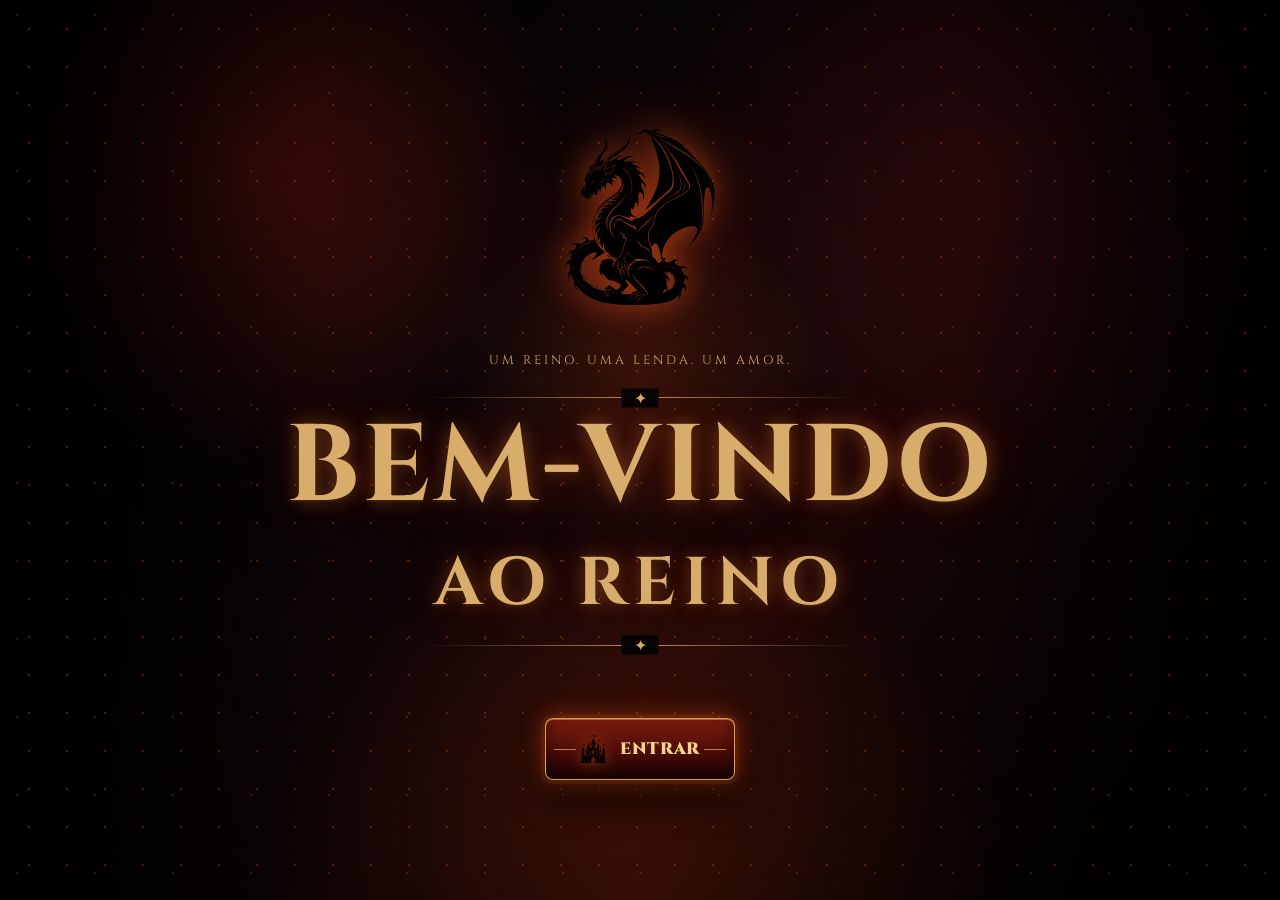
<file: index.html>
<!DOCTYPE html>
<html lang="pt-BR">
<head>
  <meta charset="UTF-8" />
  <meta name="viewport" content="width=device-width, initial-scale=1.0" />

  <title>A Lenda do Meu Amor</title>

  <link rel="stylesheet" href="style.css" />
</head>
<body>

  <main class="page">

    <section class="hero-page">

      <div class="ambient-map"></div>
      <div class="embers-layer"></div>

      <div class="hero-content">

        <div class="dragon-symbol"></div>

        <p class="eyebrow">Um reino. Uma lenda. Um amor.</p><br />

        <div class="ornament"></div>

        <h1>
          Bem-vindo<br />
          <span>ao reino</span>
        </h1>

        <div class="ornament"></div>

        <br /><br /><br />

        <a href="ir_message.html" class="main-btn portal-btn">
          <span class="btn-icon castle-icon"></span>
          Entrar
        </a>

      </div>

    </section>

  </main>

  <script src="script.js"></script>
</body>
</html>
</file>
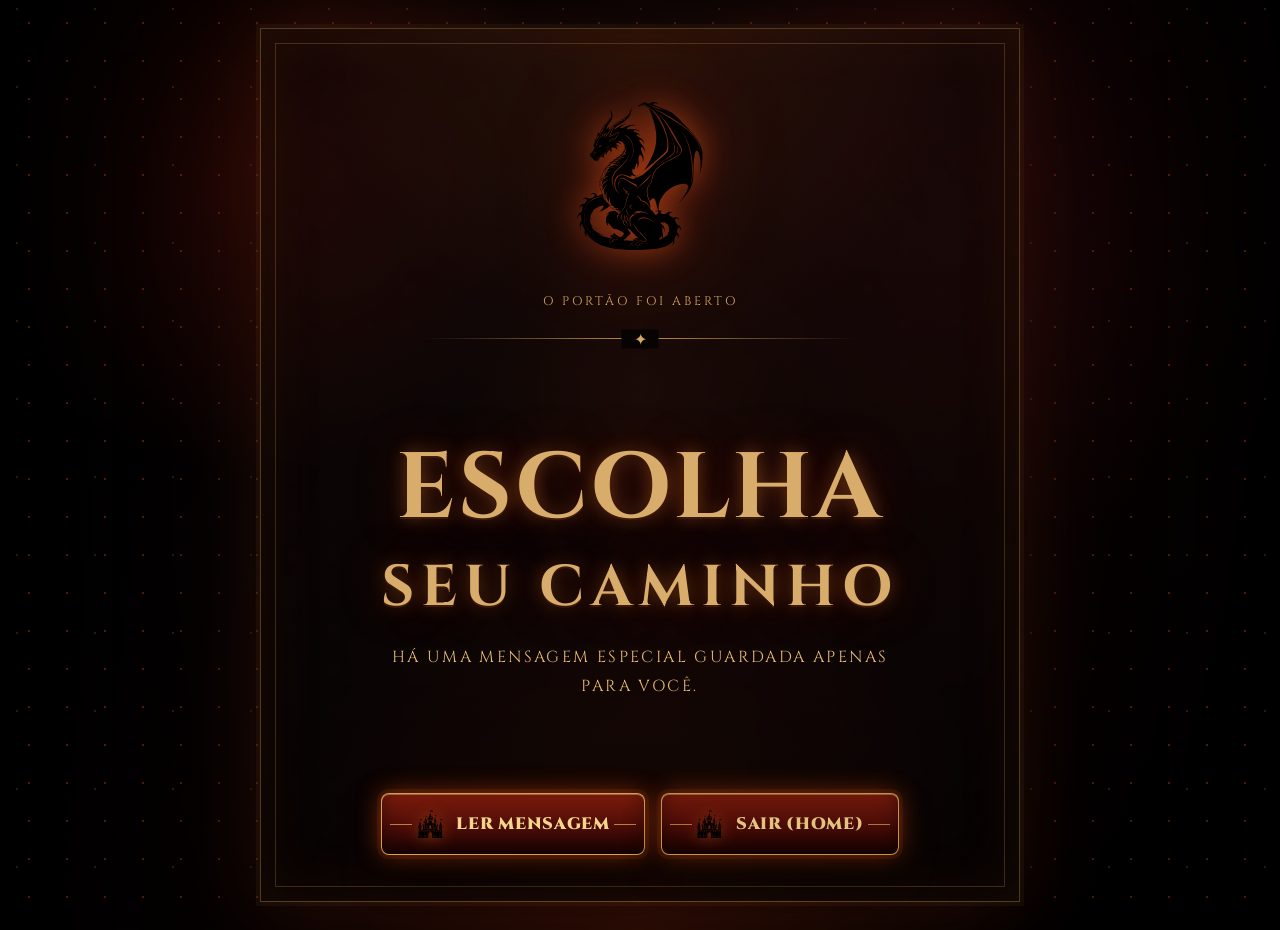
<file: ir_message.html>
<!DOCTYPE html>
<html lang="pt-BR">
<head>
  <meta charset="UTF-8" />
  <meta name="viewport" content="width=device-width, initial-scale=1.0" />

  <title>Portão do Reino</title>

  <link rel="stylesheet" href="style.css" />
</head>
<body>

  <main class="page">

    <section class="hero-page gate-page">

      <div class="ambient-map"></div>
      <div class="embers-layer"></div>

      <div class="gate-card">

        <div class="dragon-symbol gate-dragon"></div>

        <p class="eyebrow">O portão foi aberto</p><br />

        <div class="ornament"></div>

        <h1 class="gate-title">
          <br />
          Escolha<br />
          <span>seu caminho</span>
        </h1>

        <p class="subtitle gate-subtitle">
          Há uma mensagem especial guardada apenas para você.
          <br /><br /><br />
        </p>

        <div class="gate-actions">
          <a href="message.html" class="main-btn portal-btn">
            <span class="btn-icon castle-icon"></span>
            Ler Mensagem
          </a>

          <a href="index.html" class="main-btn ghost-btn portal-btn">
            <span class="btn-icon castle-icon"></span>
            Sair (Home)
          </a>
        </div>

      </div>

    </section>

  </main>

  <script src="script.js"></script>
</body>
</html>
</file>
<file: style.css>
@import url('https://fonts.googleapis.com/css2?family=Cinzel:wght@500;700;900&family=Great+Vibes&family=Caveat:wght@500;600;700&display=swap');

*{
  margin:0;
  padding:0;
  box-sizing:border-box;
}

html{
  scroll-behavior:smooth;
}

body{
  min-height:100vh;
  overflow-x:hidden;
  background:#030202;
  color:#f4d7a1;
}

.page{
  width:100%;
  overflow:hidden;
}

.embers-layer{
  position:absolute;
  inset:-20%;
  opacity:.3;
  pointer-events:none;
  background-image:
    radial-gradient(circle, rgba(255,95,22,.95) 1px, transparent 1px),
    radial-gradient(circle, rgba(255,184,70,.5) 1px, transparent 1px);
  background-size:38px 38px, 78px 78px;
  animation:embersMove 22s linear infinite;
  z-index:2;
}

.ambient-map{
  position:absolute;
  inset:0;
  background:url("https://www.transparenttextures.com/patterns/old-map.png");
  opacity:.13;
  mix-blend-mode:screen;
  z-index:3;
  pointer-events:none;
}

.castle-icon{
  background:url("./castle.svg") center / contain no-repeat;
}

/* HERO */

.hero-page{
  min-height:100vh;
  padding:34px 18px;
  position:relative;
  overflow:hidden;

  display:flex;
  align-items:center;
  justify-content:center;

  background:
    radial-gradient(circle at 50% 42%, rgba(255,88,28,.16), transparent 22%),
    radial-gradient(circle at 20% 18%, rgba(150,29,18,.55), transparent 24%),
    radial-gradient(circle at 80% 18%, rgba(72,14,18,.78), transparent 28%),
    radial-gradient(circle at 50% 100%, rgba(255,70,18,.24), transparent 34%),
    linear-gradient(135deg,#020202 0%,#0b0506 35%,#1a0707 62%,#030202 100%);
}

.hero-page::before{
  content:"";
  position:absolute;
  inset:0;
  background:
    linear-gradient(90deg, rgba(0,0,0,.9), transparent 25%, transparent 75%, rgba(0,0,0,.92)),
    radial-gradient(circle at center, transparent 28%, rgba(0,0,0,.82) 100%),
    url("https://www.transparenttextures.com/patterns/black-paper.png");
  opacity:.96;
  z-index:1;
}

.hero-content{
  position:relative;
  z-index:5;
  text-align:center;
  max-width:880px;
  padding:24px;
}

.dragon-symbol{
  width:250px;
  height:250px;
  margin:-28px auto 10px;
  background:url("./dragon.svg") center / contain no-repeat;
  filter:
    brightness(1.22)
    sepia(.3)
    saturate(1.5)
    drop-shadow(0 0 16px rgba(255,97,28,.58))
    drop-shadow(0 0 42px rgba(151,28,18,.46));
  animation:float 4s ease-in-out infinite;
}

.eyebrow{
  font-family:'Cinzel', serif;
  text-transform:uppercase;
  letter-spacing:3px;
  font-size:.78rem;
  color:#d8a95f;
  margin-bottom:10px;
}

.ornament{
  width:min(430px, 82vw);
  height:1px;
  margin:0 auto 18px;
  background:linear-gradient(90deg, transparent, rgba(219,166,82,.85), transparent);
  position:relative;
}

.ornament::after{
  content:"✦";
  position:absolute;
  left:50%;
  top:50%;
  transform:translate(-50%, -50%);
  color:#d8a95f;
  background:#070303;
  padding:0 12px;
}

h1{
  font-family:'Cinzel', serif;
  text-transform:uppercase;
  font-size:clamp(3rem,12vw,6.8rem);
  line-height:.95;
  color:#d8ad6c;
  letter-spacing:3px;
  text-shadow:
    0 2px 0 #3b1809,
    0 0 18px rgba(255,150,50,.35),
    0 0 48px rgba(143,20,16,.4);
  margin-bottom:22px;
}

h1 span{
  font-size:.62em;
  letter-spacing:7px;
}

.subtitle{
  max-width:520px;
  margin:0 auto 32px;
  font-family:Georgia, serif;
  font-size:1.25rem;
  line-height:1.5;
  color:#f3d7a7;
}

/* TELA INTERMEDIÁRIA */

.gate-page{
  padding:28px 16px;
}

.gate-card{
  width:min(100%, 760px);
  position:relative;
  z-index:6;
  text-align:center;
  padding:42px 26px 46px;

  border:1px solid rgba(220,166,82,.34);
  background:
    radial-gradient(circle at 50% 0%, rgba(180,76,24,.16), transparent 34%),
    linear-gradient(180deg, rgba(20,9,7,.58), rgba(5,3,3,.76));

  box-shadow:
    0 0 0 4px rgba(218,164,82,.05),
    0 0 70px rgba(255,80,24,.12),
    0 26px 100px rgba(0,0,0,.68),
    inset 0 0 60px rgba(113,49,12,.18);

  backdrop-filter:blur(5px);
  animation:revealUp .9s ease forwards;
}

.gate-card::before{
  content:"";
  position:absolute;
  inset:14px;
  border:1px solid rgba(218,164,82,.24);
  pointer-events:none;
}

.gate-card::after{
  content:"";
  position:absolute;
  inset:0;
  background:url("https://www.transparenttextures.com/patterns/old-map.png");
  opacity:.08;
  mix-blend-mode:screen;
  pointer-events:none;
}

.gate-dragon{
  width:210px;
  height:210px;
  margin:0 auto 12px;
}

.gate-title{
  font-size:clamp(2.7rem,10vw,5.8rem);
  margin-bottom:22px;
}

.gate-subtitle{
  text-transform:uppercase;
  letter-spacing:2.4px;
  font-family:'Cinzel', serif;
  font-size:clamp(.78rem,2.8vw,1rem);
  line-height:1.8;
  color:#e8bd73;
}

.gate-actions{
  display:flex;
  justify-content:center;
  align-items:center;
  gap:16px;
  flex-wrap:wrap;
  margin-top:34px;
}

.ghost-btn{
  background:
    linear-gradient(180deg, #4a1009 0%, #270504 56%, #110202 100%);
  opacity:.92;
}

/* BOTÕES */

.main-btn{
  display:inline-flex;
  align-items:center;
  justify-content:center;
  gap:12px;

  min-height:58px;
  padding:16px 34px;

  border-radius:8px;
  border:1px solid rgba(231,174,82,.9);

  font-family:'Cinzel', serif;
  font-size:1.04rem;
  font-weight:900;
  letter-spacing:.7px;
  text-transform:uppercase;

  color:#f5d48b;
  text-decoration:none;

  background:
    linear-gradient(180deg, #7d1c0c 0%, #4c0c07 56%, #210403 100%);

  box-shadow:
    0 0 0 4px rgba(168,76,24,.14),
    0 0 26px rgba(255,82,20,.48),
    0 18px 36px rgba(0,0,0,.75),
    inset 0 1px 0 rgba(255,236,170,.35),
    inset 0 -10px 20px rgba(0,0,0,.42);

  position:relative;
  transition:.28s ease;
  overflow:hidden;
}

.main-btn::before,
.main-btn::after{
  content:"";
  position:absolute;
  top:50%;
  width:22px;
  height:1px;
  background:rgba(231,174,82,.72);
}

.main-btn::before{
  left:8px;
}

.main-btn::after{
  right:8px;
}

.main-btn:hover{
  transform:translateY(-3px) scale(1.025);
  box-shadow:
    0 0 0 5px rgba(168,76,24,.18),
    0 0 34px rgba(255,90,24,.72),
    0 22px 42px rgba(0,0,0,.82),
    inset 0 1px 0 rgba(255,236,170,.48);
}

.main-btn.clicked{
  animation:portalClick .45s ease;
}

.btn-icon{
  width:28px;
  height:28px;
  display:inline-block;
  filter:
    brightness(1.35)
    sepia(.4)
    saturate(1.2)
    drop-shadow(0 0 8px rgba(255,120,35,.45));
}

/* MENSAGEM */

.message-page{
  min-height:100vh;
  padding:80px 18px 70px;
  position:relative;
  overflow:hidden;

  display:flex;
  flex-direction:column;
  align-items:center;
  justify-content:center;

  background:
    radial-gradient(circle at 15% 20%, rgba(122,22,16,.48), transparent 24%),
    radial-gradient(circle at 85% 26%, rgba(82,16,18,.65), transparent 28%),
    radial-gradient(circle at 50% 100%, rgba(255,80,22,.2), transparent 28%),
    linear-gradient(135deg,#020202 0%,#0c0506 40%,#1a0707 66%,#030202 100%);
}

.message-page::before{
  content:"";
  position:absolute;
  inset:0;
  background:
    linear-gradient(90deg, rgba(0,0,0,.86), transparent 25%, transparent 75%, rgba(0,0,0,.9)),
    radial-gradient(circle at center, transparent 44%, rgba(0,0,0,.82) 100%),
    url("https://www.transparenttextures.com/patterns/black-paper.png");
  opacity:.95;
  z-index:1;
}

.message-card{
  width:100%;
  max-width:760px;
  padding:72px 38px 54px;
  position:relative;
  z-index:4;

  text-align:center;

  border:1px solid rgba(214,157,76,.58);

  background:
    radial-gradient(circle at 50% 0%, rgba(174,111,45,.12), transparent 35%),
    linear-gradient(180deg, rgba(20,14,10,.94), rgba(8,6,5,.96));

  box-shadow:
    0 0 0 4px rgba(218,164,82,.07),
    0 26px 90px rgba(0,0,0,.86),
    inset 0 0 0 1px rgba(255,212,124,.08),
    inset 0 0 60px rgba(113,49,12,.18);

  overflow:hidden;
}

.message-card::before{
  content:"";
  position:absolute;
  inset:18px;
  border:1px solid rgba(214,157,76,.42);
  pointer-events:none;
}

.message-card::after{
  content:"";
  position:absolute;
  inset:0;
  background:url("https://www.transparenttextures.com/patterns/old-map.png");
  opacity:.08;
  mix-blend-mode:screen;
  pointer-events:none;
}

.shield-top{
  position:absolute;
  top:-36px;
  left:50%;
  transform:translateX(-50%);

  width:96px;
  height:96px;

  display:flex;
  align-items:center;
  justify-content:center;

  border-radius:0 0 48px 48px;

  background:
    radial-gradient(circle at 50% 18%, #b92b1f, #4a0706 72%);

  border:2px solid rgba(229,169,80,.78);

  box-shadow:
    0 0 22px rgba(255,82,20,.35),
    inset 0 0 18px rgba(255,170,90,.18),
    inset 0 -18px 22px rgba(0,0,0,.38);

  z-index:10;
  overflow:hidden;
}

.shield-top::before{
  content:"";
  position:absolute;
  top:0;
  left:0;
  right:0;
  height:2px;
  background:
    linear-gradient(
      90deg,
      transparent,
      rgba(255,224,150,.95),
      transparent
    );
}

.shield-top img{
  width:42px;
  height:42px;
  object-fit:contain;

  filter:
    brightness(3.2)
    contrast(1.35)
    saturate(1.4)
    invert(74%)
    sepia(55%)
    saturate(600%)
    hue-rotate(356deg)
    brightness(102%)
    drop-shadow(0 0 8px rgba(255,190,90,.45));

  opacity:.98;
  transform:translateY(4px);
}

.corner{
  position:absolute;
  width:72px;
  height:72px;
  border-color:rgba(214,157,76,.48);
  z-index:5;
}

.corner-top-left{
  top:22px;
  left:22px;
  border-top:2px solid;
  border-left:2px solid;
}

.corner-top-right{
  top:22px;
  right:22px;
  border-top:2px solid;
  border-right:2px solid;
}

.corner-bottom-left{
  bottom:22px;
  left:22px;
  border-bottom:2px solid;
  border-left:2px solid;
}

.corner-bottom-right{
  bottom:22px;
  right:22px;
  border-bottom:2px solid;
  border-right:2px solid;
}

.message-sword{
  position:absolute;
  right:42px;
  top:32%;
  width:44px;
  height:250px;
  background:url("./swords.svg") center / contain no-repeat;
  filter:
    brightness(1.3)
    contrast(1.1)
    drop-shadow(0 0 10px rgba(255,100,28,.38));
  opacity:.82;
  z-index:4;
}

.message-card h2{
  position:relative;
  z-index:6;
  margin-bottom:26px;

  font-family:'Great Vibes', cursive;
  font-size:clamp(2.8rem,9vw,4.8rem);
  font-weight:400;
  color:#e9bd73;

  text-shadow:
    0 0 18px rgba(255,130,42,.25),
    0 2px 0 rgba(0,0,0,.6);
}

.message-card h2::before{
  content:"♕";
  display:inline-block;
  margin-right:8px;
  font-family:'Cinzel', serif;
  font-size:1.5rem;
  color:#c99a52;
}

.message-card p{
  position:relative;
  z-index:6;
  max-width:560px;
  margin:0 auto 24px;

  font-family:'Caveat', cursive;
  font-size:clamp(1.35rem,4.5vw,2rem);
  line-height:1.38;
  color:#f4d7a1;

  text-shadow:0 1px 0 rgba(0,0,0,.65);
}

.funny-text{
  color:#ffd998 !important;
}

.final-text{
  margin-top:36px !important;
  font-size:clamp(1.9rem,6vw,3rem) !important;
  color:#e9bd73 !important;
}

.signature{
  margin-top:30px !important;
  color:#d8a95f !important;
  font-family:'Great Vibes', cursive !important;
  font-size:clamp(2rem,7vw,3.2rem) !important;
}

.back-btn{
  z-index:5;
  margin-top:38px;
}

/* SVGs */

.title-heart,
.inline-heart{
  display:inline-block;
  object-fit:contain;

  filter:
    brightness(3.5)
    saturate(2.6)
    contrast(1.45)
    drop-shadow(0 0 8px rgba(255,40,40,.95))
    drop-shadow(0 0 18px rgba(255,0,0,.75))
    drop-shadow(0 0 32px rgba(255,80,40,.45));

  animation:heartBeat 2s ease-in-out infinite;
}

.title-heart{
  width:46px;
  height:46px;
  margin-left:10px;
  vertical-align:middle;
}

.inline-heart{
  width:42px;
  height:42px;
  margin:0 auto 10px;
  display:block;
}

/* REVEAL */

.reveal-item{
  opacity:0;
  transform:translateY(18px);
}

.show-reveal{
  animation:revealUp .85s ease forwards;
}

/* ANIMAÇÕES */

@keyframes embersMove{
  from{
    transform:translateY(0);
  }
  to{
    transform:translateY(-140px);
  }
}

@keyframes float{
  0%,100%{
    transform:translateY(0);
  }
  50%{
    transform:translateY(-14px);
  }
}

@keyframes portalClick{
  0%{
    transform:scale(1);
  }

  50%{
    transform:scale(.96);
    box-shadow:
      0 0 0 8px rgba(255,95,22,.18),
      0 0 44px rgba(255,95,22,.9);
  }

  100%{
    transform:scale(1);
  }
}

@keyframes revealUp{
  to{
    opacity:1;
    transform:translateY(0);
  }
}

@keyframes heartBeat{
  0%, 100%{
    transform:scale(1);
  }

  15%{
    transform:scale(1.18);
  }

  30%{
    transform:scale(1);
  }

  45%{
    transform:scale(1.12);
  }

  60%{
    transform:scale(1);
  }
}

.floating-ember{
  position:fixed;
  bottom:-20px;
  pointer-events:none;
  z-index:20;
  color:#ff7a2b;
  text-shadow:0 0 12px rgba(255,80,20,.9);
  animation:rise linear forwards;
}

.heart-burst{
  position:fixed;
  pointer-events:none;
  z-index:30;
  color:#ff3959;
  text-shadow:
    0 0 10px rgba(255,40,80,.9),
    0 0 20px rgba(255,0,0,.6);
  animation:heartRise ease-out forwards;
}

@keyframes rise{
  to{
    transform:translateY(-120vh) rotate(360deg);
    opacity:0;
  }
}

@keyframes heartRise{
  to{
    transform:translateY(-160px) scale(1.8) rotate(25deg);
    opacity:0;
  }
}

/* RESPONSIVO */

@media(max-width:980px){
  .message-sword{
    display:none;
  }
}

@media(max-width:520px){
  .hero-page{
    padding:26px 14px;
  }

  .dragon-symbol{
    width:210px;
    height:210px;
  }

  h1{
    font-size:clamp(2.65rem,15vw,4rem);
  }

  h1 span{
    letter-spacing:4px;
  }

  .subtitle{
    font-size:1.05rem;
  }

  .main-btn{
    width:100%;
    max-width:350px;
    padding:15px 24px;
    font-size:.9rem;
  }

  .gate-card{
    padding:36px 18px 38px;
  }

  .gate-actions{
    gap:14px;
  }

  .message-page{
    padding:54px 10px 54px;
  }

  .message-card{
    padding:64px 20px 42px;
  }

  .message-card::before{
    inset:12px;
  }

  .corner{
    width:42px;
    height:42px;
  }

  .message-card p{
    font-size:clamp(1.35rem,6vw,1.75rem);
  }

  .title-heart{
    width:36px;
    height:36px;
  }
}
</file>
